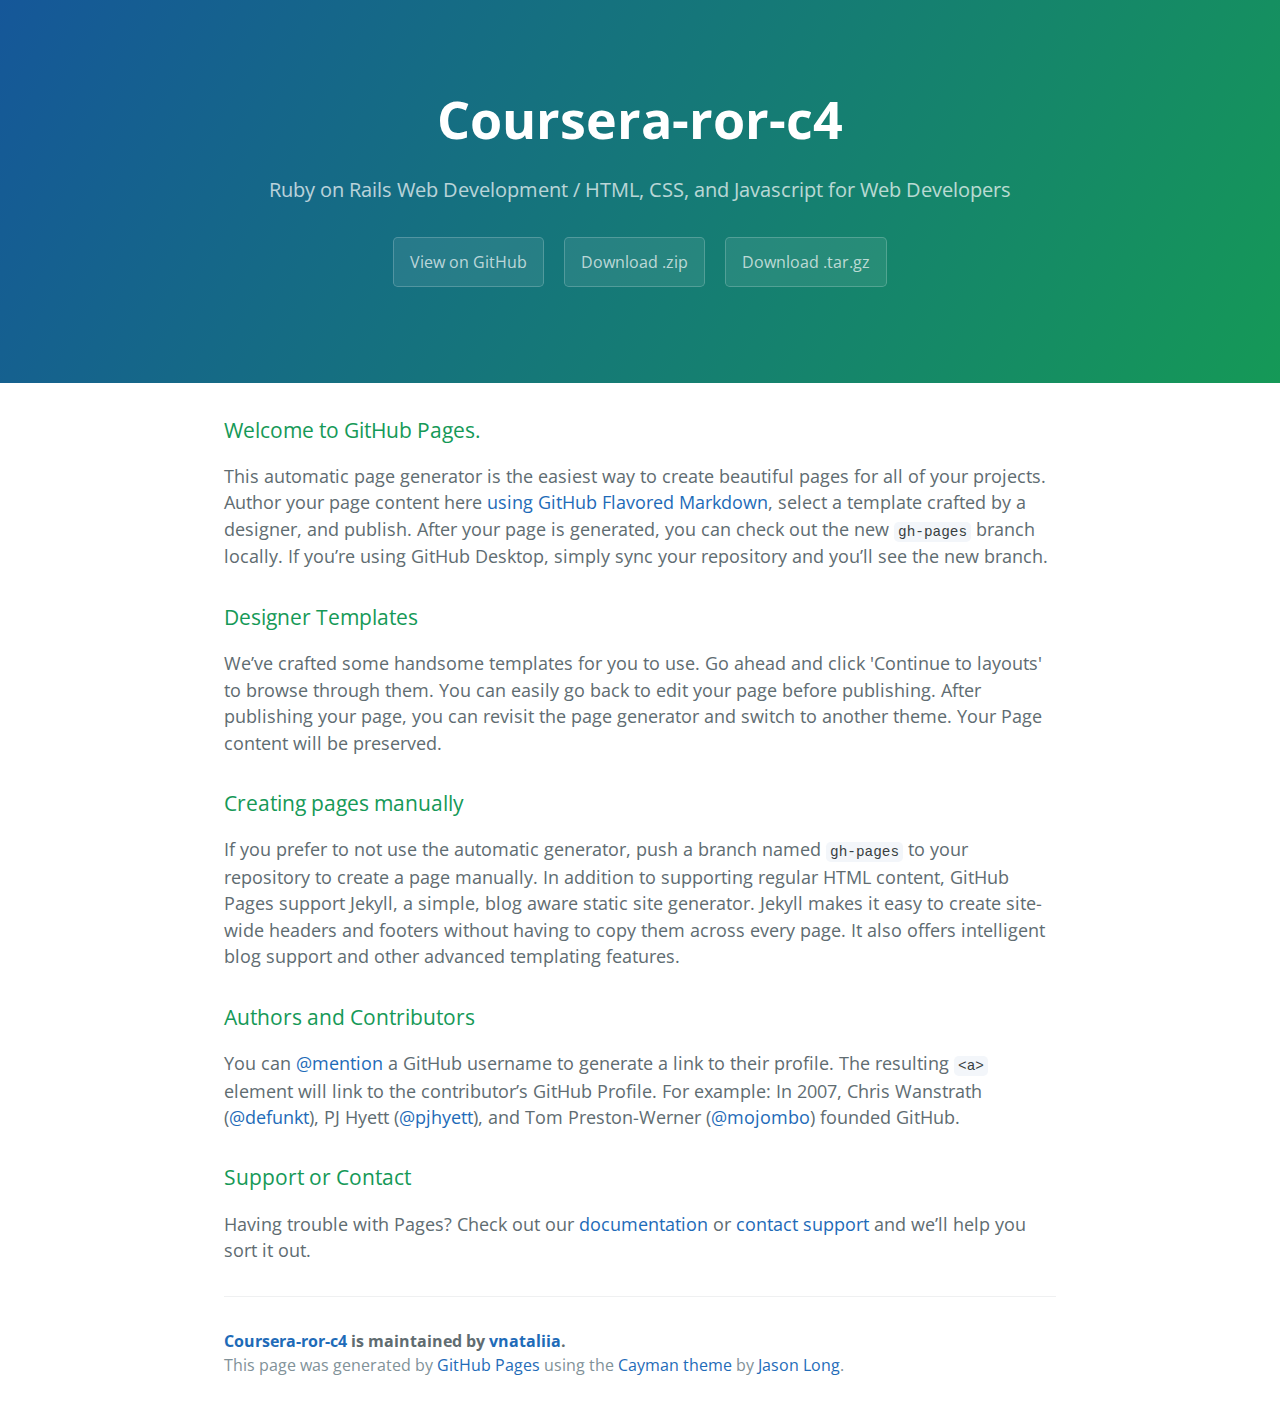
<file: index.html>
<!DOCTYPE html>
<html lang="en-us">
  <head>
    <meta charset="UTF-8">
    <title>Coursera-ror-c4 by vnataliia</title>
    <meta name="viewport" content="width=device-width, initial-scale=1">
    <link rel="stylesheet" type="text/css" href="stylesheets/normalize.css" media="screen">
    <link href='https://fonts.googleapis.com/css?family=Open+Sans:400,700' rel='stylesheet' type='text/css'>
    <link rel="stylesheet" type="text/css" href="stylesheets/stylesheet.css" media="screen">
    <link rel="stylesheet" type="text/css" href="stylesheets/github-light.css" media="screen">
  </head>
  <body>
    <section class="page-header">
      <h1 class="project-name">Coursera-ror-c4</h1>
      <h2 class="project-tagline">Ruby on Rails Web Development / HTML, CSS, and Javascript for Web Developers</h2>
      <a href="https://github.com/vnataliia/coursera-RoR-C4" class="btn">View on GitHub</a>
      <a href="https://github.com/vnataliia/coursera-RoR-C4/zipball/master" class="btn">Download .zip</a>
      <a href="https://github.com/vnataliia/coursera-RoR-C4/tarball/master" class="btn">Download .tar.gz</a>
    </section>

    <section class="main-content">
      <h3>
<a id="welcome-to-github-pages" class="anchor" href="#welcome-to-github-pages" aria-hidden="true"><span aria-hidden="true" class="octicon octicon-link"></span></a>Welcome to GitHub Pages.</h3>

<p>This automatic page generator is the easiest way to create beautiful pages for all of your projects. Author your page content here <a href="https://guides.github.com/features/mastering-markdown/">using GitHub Flavored Markdown</a>, select a template crafted by a designer, and publish. After your page is generated, you can check out the new <code>gh-pages</code> branch locally. If you’re using GitHub Desktop, simply sync your repository and you’ll see the new branch.</p>

<h3>
<a id="designer-templates" class="anchor" href="#designer-templates" aria-hidden="true"><span aria-hidden="true" class="octicon octicon-link"></span></a>Designer Templates</h3>

<p>We’ve crafted some handsome templates for you to use. Go ahead and click 'Continue to layouts' to browse through them. You can easily go back to edit your page before publishing. After publishing your page, you can revisit the page generator and switch to another theme. Your Page content will be preserved.</p>

<h3>
<a id="creating-pages-manually" class="anchor" href="#creating-pages-manually" aria-hidden="true"><span aria-hidden="true" class="octicon octicon-link"></span></a>Creating pages manually</h3>

<p>If you prefer to not use the automatic generator, push a branch named <code>gh-pages</code> to your repository to create a page manually. In addition to supporting regular HTML content, GitHub Pages support Jekyll, a simple, blog aware static site generator. Jekyll makes it easy to create site-wide headers and footers without having to copy them across every page. It also offers intelligent blog support and other advanced templating features.</p>

<h3>
<a id="authors-and-contributors" class="anchor" href="#authors-and-contributors" aria-hidden="true"><span aria-hidden="true" class="octicon octicon-link"></span></a>Authors and Contributors</h3>

<p>You can <a href="https://help.github.com/articles/basic-writing-and-formatting-syntax/#mentioning-users-and-teams" class="user-mention">@mention</a> a GitHub username to generate a link to their profile. The resulting <code>&lt;a&gt;</code> element will link to the contributor’s GitHub Profile. For example: In 2007, Chris Wanstrath (<a href="https://github.com/defunkt" class="user-mention">@defunkt</a>), PJ Hyett (<a href="https://github.com/pjhyett" class="user-mention">@pjhyett</a>), and Tom Preston-Werner (<a href="https://github.com/mojombo" class="user-mention">@mojombo</a>) founded GitHub.</p>

<h3>
<a id="support-or-contact" class="anchor" href="#support-or-contact" aria-hidden="true"><span aria-hidden="true" class="octicon octicon-link"></span></a>Support or Contact</h3>

<p>Having trouble with Pages? Check out our <a href="https://help.github.com/pages">documentation</a> or <a href="https://github.com/contact">contact support</a> and we’ll help you sort it out.</p>

      <footer class="site-footer">
        <span class="site-footer-owner"><a href="https://github.com/vnataliia/coursera-RoR-C4">Coursera-ror-c4</a> is maintained by <a href="https://github.com/vnataliia">vnataliia</a>.</span>

        <span class="site-footer-credits">This page was generated by <a href="https://pages.github.com">GitHub Pages</a> using the <a href="https://github.com/jasonlong/cayman-theme">Cayman theme</a> by <a href="https://twitter.com/jasonlong">Jason Long</a>.</span>
      </footer>

    </section>

  
  </body>
</html>
</file>
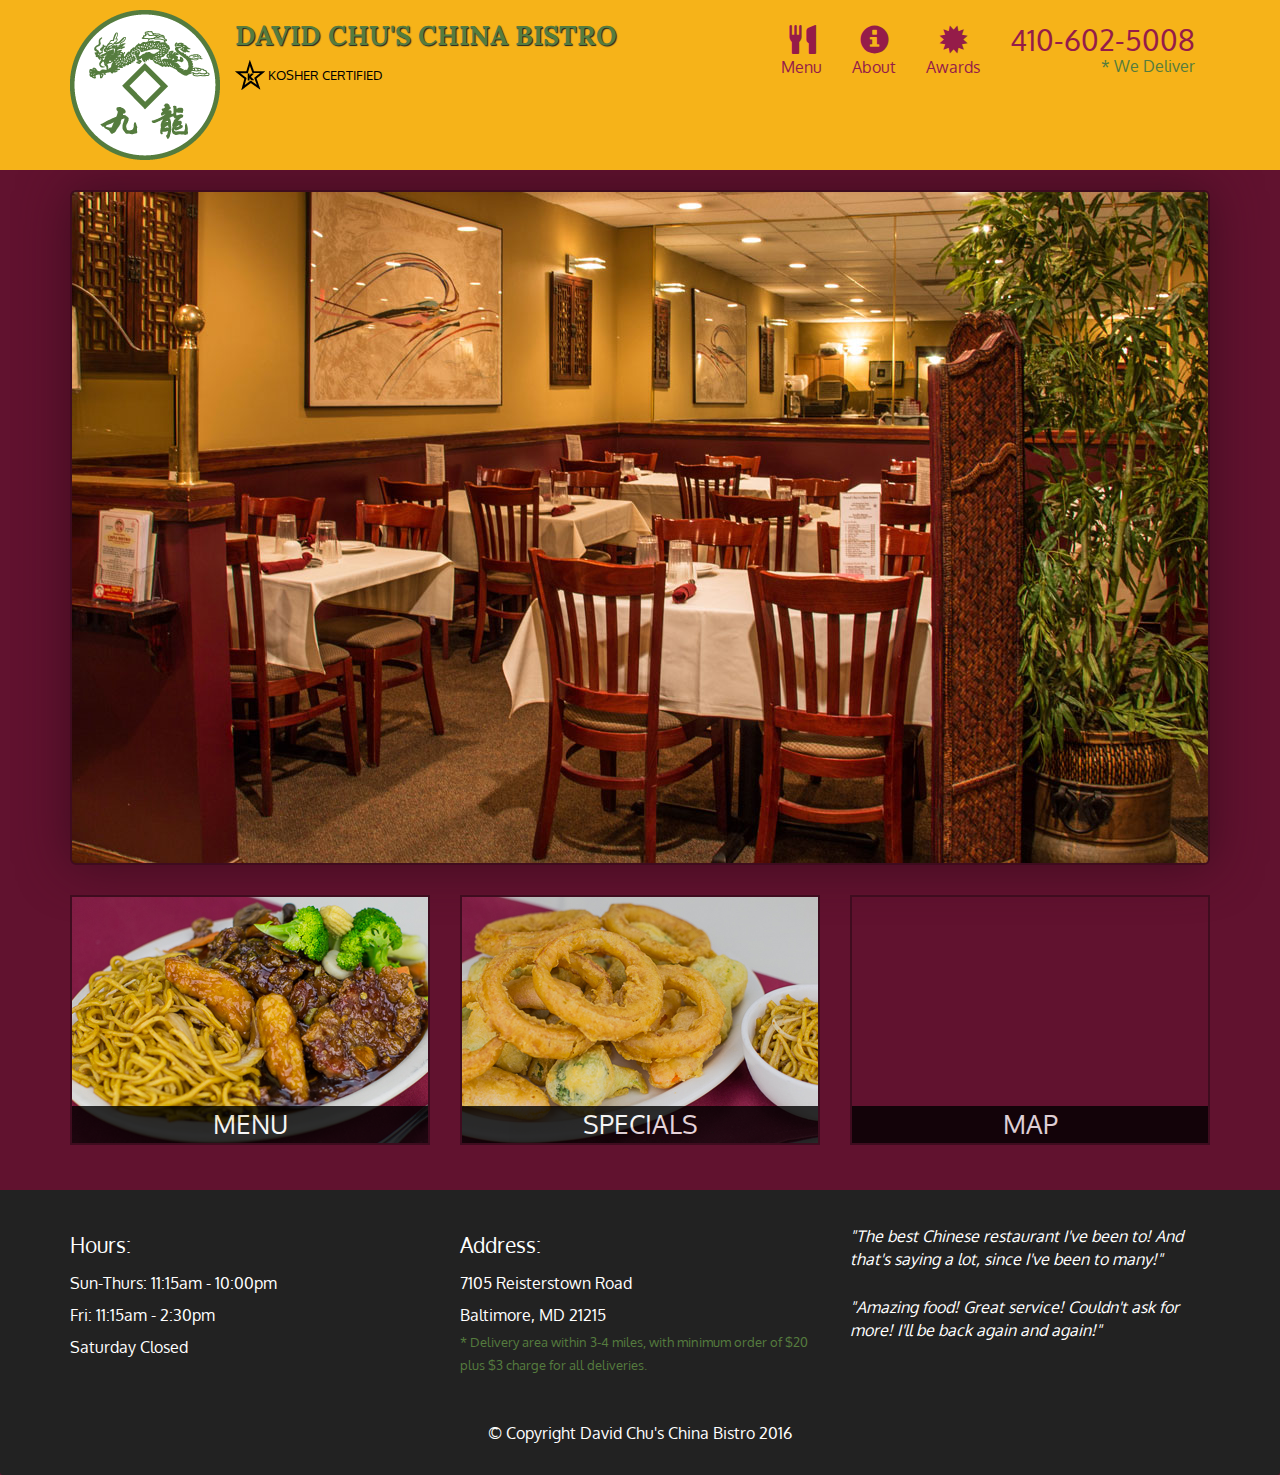
<file: after/index.html>
<!doctype html>
<html lang="en">
  <head>
    <meta charset="utf-8">
    <meta http-equiv="X-UA-Compatible" content="IE=edge">
    <meta name="viewport" content="width=device-width, initial-scale=1">
    <title>David Chu's China Bistro</title>
    <link rel="stylesheet" href="css/bootstrap.min.css">
    <link rel="stylesheet" href="css/styles.css">
    <link href='https://fonts.googleapis.com/css?family=Oxygen:400,300,700' rel='stylesheet' type='text/css'>
    <link href='https://fonts.googleapis.com/css?family=Lora' rel='stylesheet' type='text/css'>
  </head>
<body>
  <header>
    <nav id="header-nav" class="navbar navbar-default">
      <div class="container">
        <div class="navbar-header">
          <a href="index.html" class="pull-left visible-md visible-lg">
            <div id="logo-img"></div>
          </a>

          <div class="navbar-brand">
            <a href="index.html"><h1>David Chu's China Bistro</h1></a>
            <p>
              <img src="images/star-k-logo.png" alt="Kosher certification">
              <span>Kosher Certified</span>
            </p>
          </div>

          <button id="navbarToggle" type="button" class="navbar-toggle collapsed" data-toggle="collapse" data-target="#collapsable-nav" aria-expanded="false">
            <span class="sr-only">Toggle navigation</span>
            <span class="icon-bar"></span>
            <span class="icon-bar"></span>
            <span class="icon-bar"></span>
          </button>
        </div>
        
        <div id="collapsable-nav" class="collapse navbar-collapse">
           <ul id="nav-list" class="nav navbar-nav navbar-right">
            <li id="navHomeButton" class="visible-xs active">
              <a href="index.html">
                <span class="glyphicon glyphicon-home"></span> Home</a>
            </li>
            <li id="navMenuButton">
              <a href="#" onclick="$dc.loadMenuCategories();">
                <span class="glyphicon glyphicon-cutlery"></span><br class="hidden-xs"> Menu</a>
            </li>
            <li>
              <a href="#">
                <span class="glyphicon glyphicon-info-sign"></span><br class="hidden-xs"> About</a>
            </li>
            <li>
              <a href="#">
                <span class="glyphicon glyphicon-certificate"></span><br class="hidden-xs"> Awards</a>
            </li>
            <li id="phone" class="hidden-xs">
              <a href="tel:410-602-5008">
                <span>410-602-5008</span></a><div>* We Deliver</div>
            </li>
          </ul><!-- #nav-list -->
        </div><!-- .collapse .navbar-collapse -->
      </div><!-- .container -->
    </nav><!-- #header-nav -->
  </header>

  <div id="call-btn" class="visible-xs">
    <a class="btn" href="tel:410-602-5008">
    <span class="glyphicon glyphicon-earphone"></span>
    410-602-5008
    </a>
  </div>
  <div id="xs-deliver" class="text-center visible-xs">* We Deliver</div>

  <div id="main-content" class="container"></div>

  <footer class="panel-footer">
    <div class="container">
      <div class="row">
        <section id="hours" class="col-sm-4">
          <span>Hours:</span><br>
          Sun-Thurs: 11:15am - 10:00pm<br>
          Fri: 11:15am - 2:30pm<br>
          Saturday Closed
          <hr class="visible-xs">
        </section>
        <section id="address" class="col-sm-4">
          <span>Address:</span><br>
          7105 Reisterstown Road<br>
          Baltimore, MD 21215
          <p>* Delivery area within 3-4 miles, with minimum order of $20 plus $3 charge for all deliveries.</p>
          <hr class="visible-xs">
        </section>
        <section id="testimonials" class="col-sm-4">
          <p>"The best Chinese restaurant I've been to! And that's saying a lot, since I've been to many!"</p>
          <p>"Amazing food! Great service! Couldn't ask for more! I'll be back again and again!"</p>
        </section>
      </div>
      <div class="text-center">&copy; Copyright David Chu's China Bistro 2016</div>
    </div>
  </footer>

  <!-- jQuery (Bootstrap JS plugins depend on it) -->
  <script src="js/jquery-2.1.4.min.js"></script>
  <script src="js/bootstrap.min.js"></script>
  <script src="js/ajax-utils.js"></script>
  <script src="js/script.js"></script>
</body>
</html>
</file>
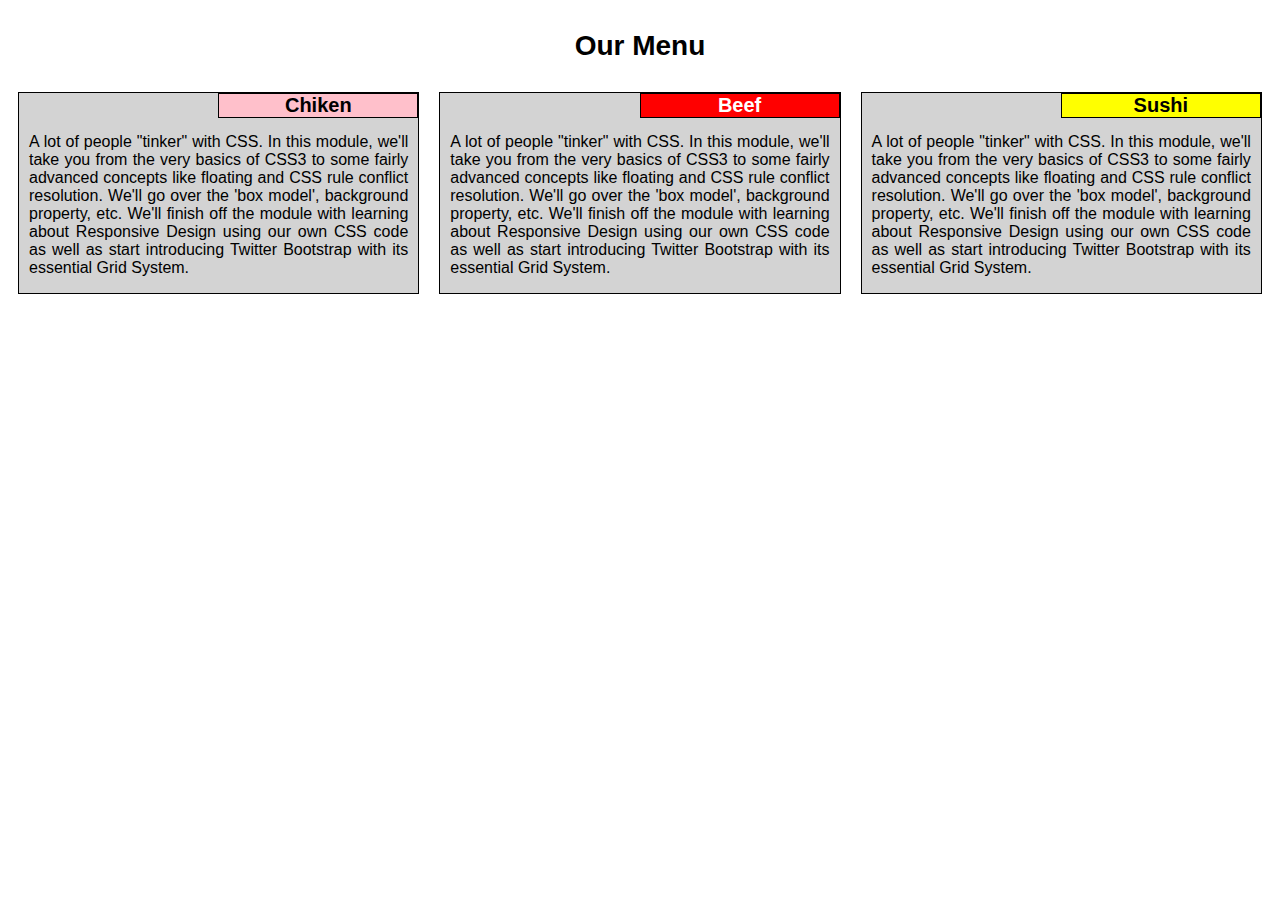
<file: module2-solution/index.html>
<!DOCTUPE html>
<html>
<head>
	<meta charset="utf-8">
	<meta name="viewport" content="width=device-width, initial-scale=1">
	<link rel="stylesheet" type="text/css" href="css/style.css">
	<title>My solution for module2</title>
</head>
<body>
	<h1>Our Menu</h1>
	<div class="row">
		<div class="col-md-4 col-sm-6 col-xs-12">
			<div class="my-section">
				<div class="title-section">
					<div class="title-chiken">Chiken</div>
				</div>
				<p>A lot of people "tinker" with CSS. In this module, we'll take you from the very basics of CSS3 to some fairly advanced concepts like floating and CSS rule conflict resolution. We'll go over the 'box model', background property, etc. We'll finish off the module with learning about Responsive Design using our own CSS code as well as start introducing Twitter Bootstrap with its essential Grid System.</p>
			</div>
		</div>
		<div class="col-md-4 col-sm-6 col-xs-12">
			<div class="my-section">
				<div class="title-section">
					<div class="title-beef">Beef</div>
				</div>
				<p>A lot of people "tinker" with CSS. In this module, we'll take you from the very basics of CSS3 to some fairly advanced concepts like floating and CSS rule conflict resolution. We'll go over the 'box model', background property, etc. We'll finish off the module with learning about Responsive Design using our own CSS code as well as start introducing Twitter Bootstrap with its essential Grid System.</p>
			</div>
		</div>
		<div class="col-md-4 col-sm-12 col-xs-12">
			<div class="my-section">
				<div class="title-section">
					<div class="title-sushi">Sushi</div>
				</div>
				<p>A lot of people "tinker" with CSS. In this module, we'll take you from the very basics of CSS3 to some fairly advanced concepts like floating and CSS rule conflict resolution. We'll go over the 'box model', background property, etc. We'll finish off the module with learning about Responsive Design using our own CSS code as well as start introducing Twitter Bootstrap with its essential Grid System.</p>
			</div>
		</div>
	</div>
</body>
</html>
</file>
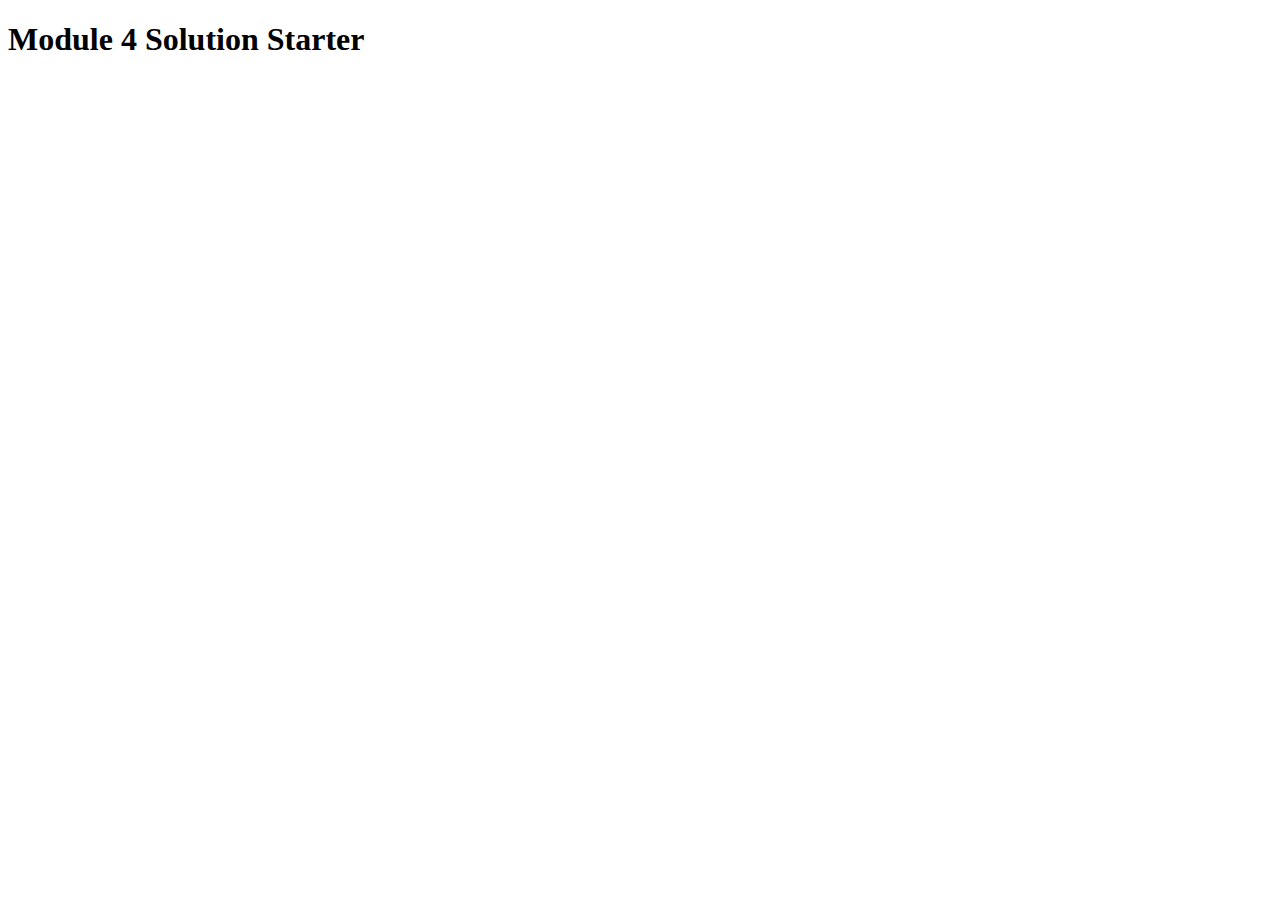
<file: module4-solution/index.html>
<!DOCTYPE html>
<html>
<head>
  <meta charset="utf-8">
  <title>Module 4 Solution Starter</title>
  <script>
    var names = []; // DO NOT REMOVE
  </script>
  <script src="SpeakHello.js"></script>
  <script src="SpeakGoodBye.js"></script>
  <script src="script.js"></script>
</head>
<body>
  <h1>Module 4 Solution Starter</h1>
</body>
</html>
</file>
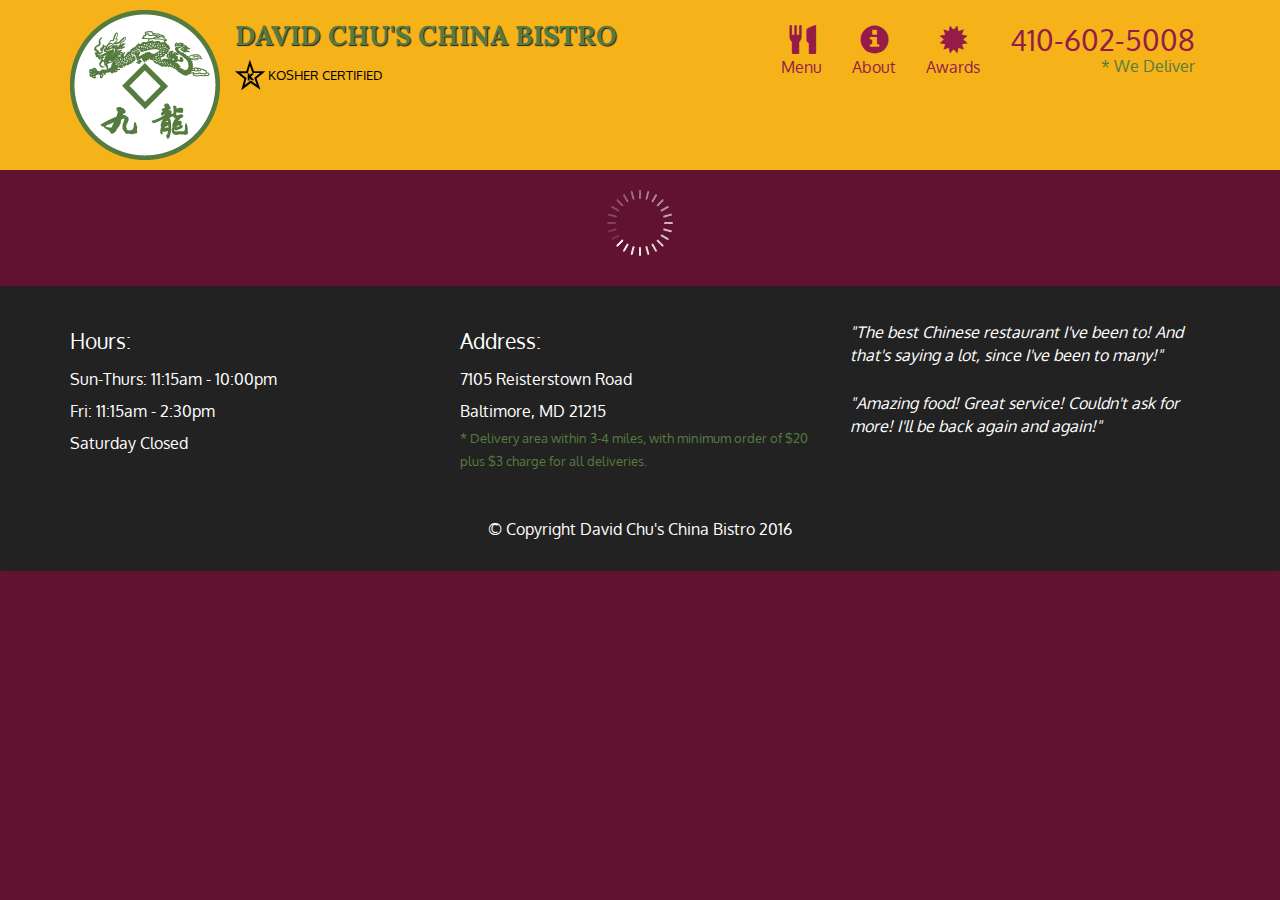
<file: module5-solution/index.html>
<!doctype html>
<html lang="en">
  <head>
    <meta charset="utf-8">
    <meta http-equiv="X-UA-Compatible" content="IE=edge">
    <meta name="viewport" content="width=device-width, initial-scale=1">
    <title>David Chu's China Bistro</title>
    <link rel="stylesheet" href="css/bootstrap.min.css">
    <link rel="stylesheet" href="css/styles.css">
    <link href='https://fonts.googleapis.com/css?family=Oxygen:400,300,700' rel='stylesheet' type='text/css'>
    <link href='https://fonts.googleapis.com/css?family=Lora' rel='stylesheet' type='text/css'>
  </head>
<body>
  <header>
    <nav id="header-nav" class="navbar navbar-default">
      <div class="container">
        <div class="navbar-header">
          <a href="index.html" class="pull-left visible-md visible-lg">
            <div id="logo-img" alt="Logo image"></div>
          </a>

          <div class="navbar-brand">
            <a href="index.html"><h1>David Chu's China Bistro</h1></a>
            <p>
              <img src="images/star-k-logo.png" alt="Kosher certification">
              <span>Kosher Certified</span>
            </p>
          </div>

          <button id="navbarToggle" type="button" class="navbar-toggle collapsed" data-toggle="collapse" data-target="#collapsable-nav" aria-expanded="false">
            <span class="sr-only">Toggle navigation</span>
            <span class="icon-bar"></span>
            <span class="icon-bar"></span>
            <span class="icon-bar"></span>
          </button>
        </div>
        
        <div id="collapsable-nav" class="collapse navbar-collapse">
           <ul id="nav-list" class="nav navbar-nav navbar-right">
            <li id="navHomeButton" class="visible-xs active">
              <a href="index.html">
                <span class="glyphicon glyphicon-home"></span> Home</a>
            </li>
            <li id="navMenuButton">
              <a href="#" onclick="$dc.loadMenuCategories();">
                <span class="glyphicon glyphicon-cutlery"></span><br class="hidden-xs"> Menu</a>
            </li>
            <li>
              <a href="#">
                <span class="glyphicon glyphicon-info-sign"></span><br class="hidden-xs"> About</a>
            </li>
            <li>
              <a href="#">
                <span class="glyphicon glyphicon-certificate"></span><br class="hidden-xs"> Awards</a>
            </li>
            <li id="phone" class="hidden-xs">
              <a href="tel:410-602-5008">
                <span>410-602-5008</span></a><div>* We Deliver</div>
            </li>
          </ul><!-- #nav-list -->
        </div><!-- .collapse .navbar-collapse -->
      </div><!-- .container -->
    </nav><!-- #header-nav -->
  </header>

  <div id="call-btn" class="visible-xs">
    <a class="btn" href="tel:410-602-5008">
    <span class="glyphicon glyphicon-earphone"></span>
    410-602-5008
    </a>
  </div>
  <div id="xs-deliver" class="text-center visible-xs">* We Deliver</div>

  <div id="main-content" class="container"></div>

  <footer class="panel-footer">
    <div class="container">
      <div class="row">
        <section id="hours" class="col-sm-4">
          <span>Hours:</span><br>
          Sun-Thurs: 11:15am - 10:00pm<br>
          Fri: 11:15am - 2:30pm<br>
          Saturday Closed
          <hr class="visible-xs">
        </section>
        <section id="address" class="col-sm-4">
          <span>Address:</span><br>
          7105 Reisterstown Road<br>
          Baltimore, MD 21215
          <p>* Delivery area within 3-4 miles, with minimum order of $20 plus $3 charge for all deliveries.</p>
          <hr class="visible-xs">
        </section>
        <section id="testimonials" class="col-sm-4">
          <p>"The best Chinese restaurant I've been to! And that's saying a lot, since I've been to many!"</p>
          <p>"Amazing food! Great service! Couldn't ask for more! I'll be back again and again!"</p>
        </section>
      </div>
      <div class="text-center">&copy; Copyright David Chu's China Bistro 2016</div>
    </div>
  </footer>

  <!-- jQuery (Bootstrap JS plugins depend on it) -->
  <script src="js/jquery-2.1.4.min.js"></script>
  <script src="js/bootstrap.min.js"></script>
  <script src="js/ajax-utils.js"></script>
  <script src="js/script.js"></script>
</body>
</html>
</file>
<file: stylesheets/stylesheet.css>
* {
  box-sizing: border-box; }

body {
  padding: 0;
  margin: 0;
  font-family: "Open Sans", "Helvetica Neue", Helvetica, Arial, sans-serif;
  font-size: 16px;
  line-height: 1.5;
  color: #606c71; }

a {
  color: #1e6bb8;
  text-decoration: none; }
  a:hover {
    text-decoration: underline; }

.btn {
  display: inline-block;
  margin-bottom: 1rem;
  color: rgba(255, 255, 255, 0.7);
  background-color: rgba(255, 255, 255, 0.08);
  border-color: rgba(255, 255, 255, 0.2);
  border-style: solid;
  border-width: 1px;
  border-radius: 0.3rem;
  transition: color 0.2s, background-color 0.2s, border-color 0.2s; }
  .btn + .btn {
    margin-left: 1rem; }

.btn:hover {
  color: rgba(255, 255, 255, 0.8);
  text-decoration: none;
  background-color: rgba(255, 255, 255, 0.2);
  border-color: rgba(255, 255, 255, 0.3); }

@media screen and (min-width: 64em) {
  .btn {
    padding: 0.75rem 1rem; } }

@media screen and (min-width: 42em) and (max-width: 64em) {
  .btn {
    padding: 0.6rem 0.9rem;
    font-size: 0.9rem; } }

@media screen and (max-width: 42em) {
  .btn {
    display: block;
    width: 100%;
    padding: 0.75rem;
    font-size: 0.9rem; }
    .btn + .btn {
      margin-top: 1rem;
      margin-left: 0; } }

.page-header {
  color: #fff;
  text-align: center;
  background-color: #159957;
  background-image: linear-gradient(120deg, #155799, #159957); }

@media screen and (min-width: 64em) {
  .page-header {
    padding: 5rem 6rem; } }

@media screen and (min-width: 42em) and (max-width: 64em) {
  .page-header {
    padding: 3rem 4rem; } }

@media screen and (max-width: 42em) {
  .page-header {
    padding: 2rem 1rem; } }

.project-name {
  margin-top: 0;
  margin-bottom: 0.1rem; }

@media screen and (min-width: 64em) {
  .project-name {
    font-size: 3.25rem; } }

@media screen and (min-width: 42em) and (max-width: 64em) {
  .project-name {
    font-size: 2.25rem; } }

@media screen and (max-width: 42em) {
  .project-name {
    font-size: 1.75rem; } }

.project-tagline {
  margin-bottom: 2rem;
  font-weight: normal;
  opacity: 0.7; }

@media screen and (min-width: 64em) {
  .project-tagline {
    font-size: 1.25rem; } }

@media screen and (min-width: 42em) and (max-width: 64em) {
  .project-tagline {
    font-size: 1.15rem; } }

@media screen and (max-width: 42em) {
  .project-tagline {
    font-size: 1rem; } }

.main-content :first-child {
  margin-top: 0; }
.main-content img {
  max-width: 100%; }
.main-content h1, .main-content h2, .main-content h3, .main-content h4, .main-content h5, .main-content h6 {
  margin-top: 2rem;
  margin-bottom: 1rem;
  font-weight: normal;
  color: #159957; }
.main-content p {
  margin-bottom: 1em; }
.main-content code {
  padding: 2px 4px;
  font-family: Consolas, "Liberation Mono", Menlo, Courier, monospace;
  font-size: 0.9rem;
  color: #383e41;
  background-color: #f3f6fa;
  border-radius: 0.3rem; }
.main-content pre {
  padding: 0.8rem;
  margin-top: 0;
  margin-bottom: 1rem;
  font: 1rem Consolas, "Liberation Mono", Menlo, Courier, monospace;
  color: #567482;
  word-wrap: normal;
  background-color: #f3f6fa;
  border: solid 1px #dce6f0;
  border-radius: 0.3rem; }
  .main-content pre > code {
    padding: 0;
    margin: 0;
    font-size: 0.9rem;
    color: #567482;
    word-break: normal;
    white-space: pre;
    background: transparent;
    border: 0; }
.main-content .highlight {
  margin-bottom: 1rem; }
  .main-content .highlight pre {
    margin-bottom: 0;
    word-break: normal; }
.main-content .highlight pre, .main-content pre {
  padding: 0.8rem;
  overflow: auto;
  font-size: 0.9rem;
  line-height: 1.45;
  border-radius: 0.3rem; }
.main-content pre code, .main-content pre tt {
  display: inline;
  max-width: initial;
  padding: 0;
  margin: 0;
  overflow: initial;
  line-height: inherit;
  word-wrap: normal;
  background-color: transparent;
  border: 0; }
  .main-content pre code:before, .main-content pre code:after, .main-content pre tt:before, .main-content pre tt:after {
    content: normal; }
.main-content ul, .main-content ol {
  margin-top: 0; }
.main-content blockquote {
  padding: 0 1rem;
  margin-left: 0;
  color: #819198;
  border-left: 0.3rem solid #dce6f0; }
  .main-content blockquote > :first-child {
    margin-top: 0; }
  .main-content blockquote > :last-child {
    margin-bottom: 0; }
.main-content table {
  display: block;
  width: 100%;
  overflow: auto;
  word-break: normal;
  word-break: keep-all; }
  .main-content table th {
    font-weight: bold; }
  .main-content table th, .main-content table td {
    padding: 0.5rem 1rem;
    border: 1px solid #e9ebec; }
.main-content dl {
  padding: 0; }
  .main-content dl dt {
    padding: 0;
    margin-top: 1rem;
    font-size: 1rem;
    font-weight: bold; }
  .main-content dl dd {
    padding: 0;
    margin-bottom: 1rem; }
.main-content hr {
  height: 2px;
  padding: 0;
  margin: 1rem 0;
  background-color: #eff0f1;
  border: 0; }

@media screen and (min-width: 64em) {
  .main-content {
    max-width: 64rem;
    padding: 2rem 6rem;
    margin: 0 auto;
    font-size: 1.1rem; } }

@media screen and (min-width: 42em) and (max-width: 64em) {
  .main-content {
    padding: 2rem 4rem;
    font-size: 1.1rem; } }

@media screen and (max-width: 42em) {
  .main-content {
    padding: 2rem 1rem;
    font-size: 1rem; } }

.site-footer {
  padding-top: 2rem;
  margin-top: 2rem;
  border-top: solid 1px #eff0f1; }

.site-footer-owner {
  display: block;
  font-weight: bold; }

.site-footer-credits {
  color: #819198; }

@media screen and (min-width: 64em) {
  .site-footer {
    font-size: 1rem; } }

@media screen and (min-width: 42em) and (max-width: 64em) {
  .site-footer {
    font-size: 1rem; } }

@media screen and (max-width: 42em) {
  .site-footer {
    font-size: 0.9rem; } }
</file>
<file: stylesheets/github-light.css>
/*
The MIT License (MIT)

Copyright (c) 2016 GitHub, Inc.

Permission is hereby granted, free of charge, to any person obtaining a copy
of this software and associated documentation files (the "Software"), to deal
in the Software without restriction, including without limitation the rights
to use, copy, modify, merge, publish, distribute, sublicense, and/or sell
copies of the Software, and to permit persons to whom the Software is
furnished to do so, subject to the following conditions:

The above copyright notice and this permission notice shall be included in all
copies or substantial portions of the Software.

THE SOFTWARE IS PROVIDED "AS IS", WITHOUT WARRANTY OF ANY KIND, EXPRESS OR
IMPLIED, INCLUDING BUT NOT LIMITED TO THE WARRANTIES OF MERCHANTABILITY,
FITNESS FOR A PARTICULAR PURPOSE AND NONINFRINGEMENT. IN NO EVENT SHALL THE
AUTHORS OR COPYRIGHT HOLDERS BE LIABLE FOR ANY CLAIM, DAMAGES OR OTHER
LIABILITY, WHETHER IN AN ACTION OF CONTRACT, TORT OR OTHERWISE, ARISING FROM,
OUT OF OR IN CONNECTION WITH THE SOFTWARE OR THE USE OR OTHER DEALINGS IN THE
SOFTWARE.

*/

.pl-c /* comment */ {
  color: #969896;
}

.pl-c1 /* constant, variable.other.constant, support, meta.property-name, support.constant, support.variable, meta.module-reference, markup.raw, meta.diff.header */,
.pl-s .pl-v /* string variable */ {
  color: #0086b3;
}

.pl-e /* entity */,
.pl-en /* entity.name */ {
  color: #795da3;
}

.pl-smi /* variable.parameter.function, storage.modifier.package, storage.modifier.import, storage.type.java, variable.other */,
.pl-s .pl-s1 /* string source */ {
  color: #333;
}

.pl-ent /* entity.name.tag */ {
  color: #63a35c;
}

.pl-k /* keyword, storage, storage.type */ {
  color: #a71d5d;
}

.pl-s /* string */,
.pl-pds /* punctuation.definition.string, string.regexp.character-class */,
.pl-s .pl-pse .pl-s1 /* string punctuation.section.embedded source */,
.pl-sr /* string.regexp */,
.pl-sr .pl-cce /* string.regexp constant.character.escape */,
.pl-sr .pl-sre /* string.regexp source.ruby.embedded */,
.pl-sr .pl-sra /* string.regexp string.regexp.arbitrary-repitition */ {
  color: #183691;
}

.pl-v /* variable */ {
  color: #ed6a43;
}

.pl-id /* invalid.deprecated */ {
  color: #b52a1d;
}

.pl-ii /* invalid.illegal */ {
  color: #f8f8f8;
  background-color: #b52a1d;
}

.pl-sr .pl-cce /* string.regexp constant.character.escape */ {
  font-weight: bold;
  color: #63a35c;
}

.pl-ml /* markup.list */ {
  color: #693a17;
}

.pl-mh /* markup.heading */,
.pl-mh .pl-en /* markup.heading entity.name */,
.pl-ms /* meta.separator */ {
  font-weight: bold;
  color: #1d3e81;
}

.pl-mq /* markup.quote */ {
  color: #008080;
}

.pl-mi /* markup.italic */ {
  font-style: italic;
  color: #333;
}

.pl-mb /* markup.bold */ {
  font-weight: bold;
  color: #333;
}

.pl-md /* markup.deleted, meta.diff.header.from-file */ {
  color: #bd2c00;
  background-color: #ffecec;
}

.pl-mi1 /* markup.inserted, meta.diff.header.to-file */ {
  color: #55a532;
  background-color: #eaffea;
}

.pl-mdr /* meta.diff.range */ {
  font-weight: bold;
  color: #795da3;
}

.pl-mo /* meta.output */ {
  color: #1d3e81;
}
</file>
<file: after/css/styles.css>
body {
  font-size: 16px;
  color: #fff;
  background-color: #61122f;
  font-family: 'Oxygen', sans-serif;
}

/** HEADER **/
#header-nav {
  background-color: #f6b319;
  border-radius: 0;
  border: 0;
}

#logo-img {
  background: url('../images/restaurant-logo_large.png') no-repeat;
  width: 150px;
  height: 150px;
  margin: 10px 15px 10px 0;
}

.navbar-brand {
  padding-top: 25px;
}
.navbar-brand h1 { /* Restaurant name */
  font-family: 'Lora', serif;
  color: #557c3e;
  font-size: 1.5em;
  text-transform: uppercase;
  font-weight: bold;
  text-shadow: 1px 1px 1px #222;
  margin-top: 0;
  margin-bottom: 0;
  line-height: .75;
}
.navbar-brand a:hover, .navbar-brand a:focus {
  text-decoration: none;
}
.navbar-brand p { /* Kosher cert */
  color: #000;
  text-transform: uppercase;
  font-size: .7em;
  margin-top: 15px;
}
.navbar-brand p span { /* Star-K */
  vertical-align: middle;
}

#nav-list {
  margin-top: 10px;
}
#nav-list a {
  color: #951C49;
  text-align: center;
}
#nav-list a:hover {
  background: #E7E7E7;
}
#nav-list a span {
  font-size: 1.8em;
}

#phone {
  margin-top: 5px;
}
#phone a { /* Phone number */
  text-align: right;
  padding-bottom: 0;
}
#phone div { /* We Deliver */
  color: #557c3e;
  text-align: right;
  padding-right: 15px;
}

.navbar-header button.navbar-toggle, .navbar-header .icon-bar {
  border: 1px solid #61122f;
}
.navbar-header button.navbar-toggle {
  clear: both;
  margin-top: -30px;
}
/* END HEADER */

/* FOOTER */
.panel-footer {
  margin-top: 30px;
  padding-top: 35px;
  padding-bottom: 30px;
  background-color: #222;
  border-top: 0;
}
.panel-footer div.row {
  margin-bottom: 35px;
}
#hours, #address {
  line-height: 2;
}
#hours > span, #address > span {
  font-size: 1.3em;
}
#address p {
  color: #557c3e;
  font-size: .8em;
  line-height: 1.8;
}
#testimonials {
  font-style: italic;
}
#testimonials p:nth-child(2) {
  margin-top: 25px;
}
/* END FOOTER */



/* HOME PAGE */
.container .jumbotron {
  box-shadow: 0 0 50px #3F0C1F;
  border: 2px solid #3F0C1F;
}

#menu-tile, #specials-tile, #map-tile {
  height: 250px;
  width: 100%;
  margin-bottom: 15px;
  position: relative;
  border: 2px solid #3F0C1F;
  overflow: hidden;
}
#menu-tile:hover, #specials-tile:hover, #map-tile:hover {
  box-shadow: 0 1px 5px 1px #cccccc;
}
#menu-tile {
  background: url('../images/menu-tile.jpg') no-repeat;
  background-position: center;
}
#specials-tile {
  background: url('../images/specials-tile.jpg') no-repeat;
  background-position: center;
}
#menu-tile span, #specials-tile span, #map-tile span {
  position: absolute;
  bottom: 0;
  right: 0;
  width: 100%;
  text-align: center;
  font-size: 1.6em;
  text-transform: uppercase;
  background-color: #000;
  color: #fff;
  opacity: .8;
}
/* END HOME PAGE */

/* MENU CATEGORIES PAGE */
.category-tile { 
  position: relative;
  border: 2px solid #3F0C1F;
  overflow: hidden;
  width: 200px;
  height: 200px;
  margin: 0 auto 15px;
}
.category-tile span {
  position: absolute;
  bottom: 0;
  right: 0;
  width: 100%;
  text-align: center;
  font-size: 1.2em;
  text-transform: uppercase;
  background-color: #000;
  color: #fff;
  opacity: .8;
}
.category-tile:hover {
  box-shadow: 0 1px 5px 1px #cccccc;
}

#menu-categories-title + div {
  margin-bottom: 50px;
}
/* END MENU CATEGORIES PAGE */

/* SINGLE CATEGORY PAGE */
.menu-item-tile {
  margin-bottom: 25px;
}
.menu-item-tile hr {
  width: 80%;
}
.menu-item-tile .menu-item-price {
  font-size: 1.1em;
  text-align: right;
  margin-top: -15px;
  margin-right: -15px;
}
.menu-item-tile .menu-item-price span {
  font-size: .6em;
}
.menu-item-photo {
  position: relative;
  border: 2px solid #3F0C1F; 
  overflow: hidden;
  padding: 0;
  margin-right: -15px;
  margin-left: auto;
  margin-bottom: 20px;
  max-width: 250px;
}
.menu-item-photo div {
  position: absolute;
  bottom: 0;
  right: 0;
  width: 80px;
  background-color: #557c3e;
  text-align: center;
}
.menu-item-description {
  padding-right: 30px;
}
h3.menu-item-title {
  margin: 0 0 10px;
}
.menu-item-details {
  font-size: .9em;
  font-style: italic;
}
/* END SINGLE CATEGORY PAGE */


/********** Large devices only **********/
@media (min-width: 1200px) {
  .container .jumbotron {
    background: url('../images/jumbotron_1200.jpg') no-repeat;
    height: 675px;
  }
}

/********** Medium devices only **********/
@media (min-width: 992px) and (max-width: 1199px) {
  /* Header */
  #logo-img {
    background: url('../images/restaurant-logo_medium.png') no-repeat;
    width: 100px;
    height: 100px;
    margin: 5px 5px 5px 0;
  }
  /* End Header */

  /* Home Page */
  .container .jumbotron {
    background: url('../images/jumbotron_992.jpg') no-repeat;
    height: 558px;
  }
  /* End Home Page */
}

/********** Small devices only **********/
@media (min-width: 768px) and (max-width: 991px) {
  /* Home Page */
  .container .jumbotron {
    background: url('../images/jumbotron_768.jpg') no-repeat;
    height: 432px;
  }
  /* End Home Page */
}

/********** Extra small devices only **********/
@media (max-width: 767px) {
  /* Header */
  .navbar-brand {
    padding-top: 10px;
    height: 80px;
  }
  .navbar-brand h1 { /* Restaurant name */
    padding-top: 10px;
    font-size: 5vw; /* 1vw = 1% of viewport width */
  }
  .navbar-brand p { /* Kosher cert */
    font-size: .6em;
    margin-top: 12px;
  }
  .navbar-brand p img { /* Star-K */
    height: 20px;
  }

  #collapsable-nav a { /* Collapsed nav menu text */
    font-size: 1.2em;
  }
  #collapsable-nav a span { /* Collapsed nav menu glyph */
    font-size: 1em;
    margin-right: 5px;
  }

  #call-btn > a {
    font-size: 1.5em;
    display: block;
    margin: 0 20px;
    padding: 10px;
    border: 2px solid #fff;
    background-color: #f6b319;
    color: #951c49;
  }
  #xs-deliver {
    margin-top: 5px;
    font-size: .7em;
    letter-spacing: .1em;
    text-transform: uppercase;
  }
  /* End Header */

  /* Footer */
  .panel-footer section {
    margin-bottom: 30px;
    text-align: center;
  }
  .panel-footer section:nth-child(3) {
    margin-bottom: 0; /* margin already exists on the whole row */
  }
  .panel-footer section hr {
    width: 50%;
  }
  /* End Footer */

  /* Home Page */
  .container .jumbotron {
    margin-top: 30px;
    padding: 0;
  }
  #menu-tile, #specials-tile {
    width: 360px;
    margin: 0 auto 15px;
  }

  .menu-item-photo {
    margin-right: auto;
  }
  .menu-item-tile .menu-item-price {
    text-align: center;
  }
  .menu-item-description {
    text-align: center;;
  }
}


/********** Super extra small devices Only :-) (e.g., iPhone 4) **********/
@media (max-width: 479px) {
  /* Header */
  .navbar-brand h1 { /* Restaurant name */
    padding-top: 5px;
    font-size: 6vw;
  }
  /* End Header */
  
  /* Home page */
  #menu-tile, #specials-tile {
    width: 280px;
    margin: 0 auto 15px;
  }

  .col-xxs-12 {
    position: relative;
    min-height: 1px;
    padding-right: 15px;
    padding-left: 15px;
    float: left;
    width: 100%;
  }
}
</file>
<file: module2-solution/css/style.css>
* {
  font-family: Helvetica;
  box-sizing: border-box;
}

h1 {
  margin: 30px;
  font-size: 1.75em;
  text-align: center;
}

p {
  margin-right: 10px;
  margin-left: 10px;
  margin-top: 40px;
  color: black;
  clear: right;
  text-align: justify;
}

.my-section {
    border: 1px solid black;
    background-color: lightgrey;
}

.title-section {
	float: right;
	width: 200px;
	border: 1px solid black;
	font-size: 1.25em;
	text-align: center;
	font-weight: bold;
}

.title-chiken {
	background-color: pink;
}

.title-beef {
	color: white;
	background-color: red;
}

.title-sushi {
	background-color: yellow;
}

/* Simple Responsive Framework. */
.row {
	width: 100%;
	margin-left: 10px;
}

/********** Medium devices only **********/
@media (min-width: 992px) {
  .col-md-1, .col-md-2, .col-md-3, .col-md-4 {
  	float: left;
  	padding-right: 20px;
  }
  .col-md-1 {
    width: 8.33%;
  }
  .col-md-2 {
    width: 16.66%;
  }
  .col-md-3 {
    width: 25%;
  }
  .col-md-4 {
    width: 33.33%;
  }
}

/********** Small devices only **********/
@media (min-width: 768px) and (max-width: 991px) {
  .col-sm-1, .col-sm-2, .col-sm-3, .col-sm-4, .col-sm-6, .col-sm-12 {
    float: left;
    padding-right: 20px;
    padding-bottom: 20px;
  }
  .col-sm-1 {
    width: 8.33%;
  }
  .col-sm-2 {
    width: 16.66%;
  }
  .col-sm-3 {
    width: 25%;
  }
  .col-sm-4 {
    width: 33.33%;
  }
  .col-sm-6 {
    width: 50%;
  }
  .col-sm-12 {
    width: 100%;
  }
}

/********** XS devices only **********/
@media (max-width: 767px) {
  .col-xs-1, .col-xs-2, .col-xs-3, .col-xs-12 {
    float: left;
    padding-right: 20px;
    padding-bottom: 20px;
  }
  .col-xs-1 {
    width: 8.33%;
  }
  .col-xs-2 {
    width: 16.66%;
  }
  .col-xs-3 {
    width: 25%;
  }
  .col-xs-12 {
    width: 100%;
  }
}
</file>
<file: module5-solution/css/styles.css>
body {
  font-size: 16px;
  color: #fff;
  background-color: #61122f;
  font-family: 'Oxygen', sans-serif;
}

/** HEADER **/
#header-nav {
  background-color: #f6b319;
  border-radius: 0;
  border: 0;
}

#logo-img {
  background: url('../images/restaurant-logo_large.png') no-repeat;
  width: 150px;
  height: 150px;
  margin: 10px 15px 10px 0;
}

.navbar-brand {
  padding-top: 25px;
}
.navbar-brand h1 { /* Restaurant name */
  font-family: 'Lora', serif;
  color: #557c3e;
  font-size: 1.5em;
  text-transform: uppercase;
  font-weight: bold;
  text-shadow: 1px 1px 1px #222;
  margin-top: 0;
  margin-bottom: 0;
  line-height: .75;
}
.navbar-brand a:hover, .navbar-brand a:focus {
  text-decoration: none;
}
.navbar-brand p { /* Kosher cert */
  color: #000;
  text-transform: uppercase;
  font-size: .7em;
  margin-top: 15px;
}
.navbar-brand p span { /* Star-K */
  vertical-align: middle;
}

#nav-list {
  margin-top: 10px;
}
#nav-list a {
  color: #951C49;
  text-align: center;
}
#nav-list a:hover {
  background: #E7E7E7;
}
#nav-list a span {
  font-size: 1.8em;
}

#phone {
  margin-top: 5px;
}
#phone a { /* Phone number */
  text-align: right;
  padding-bottom: 0;
}
#phone div { /* We Deliver */
  color: #557c3e;
  text-align: right;
  padding-right: 15px;
}

.navbar-header button.navbar-toggle, .navbar-header .icon-bar {
  border: 1px solid #61122f;
}
.navbar-header button.navbar-toggle {
  clear: both;
  margin-top: -30px;
}
/* END HEADER */

/* FOOTER */
.panel-footer {
  margin-top: 30px;
  padding-top: 35px;
  padding-bottom: 30px;
  background-color: #222;
  border-top: 0;
}
.panel-footer div.row {
  margin-bottom: 35px;
}
#hours, #address {
  line-height: 2;
}
#hours > span, #address > span {
  font-size: 1.3em;
}
#address p {
  color: #557c3e;
  font-size: .8em;
  line-height: 1.8;
}
#testimonials {
  font-style: italic;
}
#testimonials p:nth-child(2) {
  margin-top: 25px;
}
/* END FOOTER */



/* HOME PAGE */
.container .jumbotron {
  box-shadow: 0 0 50px #3F0C1F;
  border: 2px solid #3F0C1F;
}

#menu-tile, #specials-tile, #map-tile {
  height: 250px;
  width: 100%;
  margin-bottom: 15px;
  position: relative;
  border: 2px solid #3F0C1F;
  overflow: hidden;
}
#menu-tile:hover, #specials-tile:hover, #map-tile:hover {
  box-shadow: 0 1px 5px 1px #cccccc;
}
#menu-tile {
  background: url('../images/menu-tile.jpg') no-repeat;
  background-position: center;
}
#specials-tile {
  background: url('../images/specials-tile.jpg') no-repeat;
  background-position: center;
}
#menu-tile span, #specials-tile span, #map-tile span {
  position: absolute;
  bottom: 0;
  right: 0;
  width: 100%;
  text-align: center;
  font-size: 1.6em;
  text-transform: uppercase;
  background-color: #000;
  color: #fff;
  opacity: .8;
}
/* END HOME PAGE */

/* MENU CATEGORIES PAGE */
.category-tile { 
  position: relative;
  border: 2px solid #3F0C1F;
  overflow: hidden;
  width: 200px;
  height: 200px;
  margin: 0 auto 15px;
}
.category-tile span {
  position: absolute;
  bottom: 0;
  right: 0;
  width: 100%;
  text-align: center;
  font-size: 1.2em;
  text-transform: uppercase;
  background-color: #000;
  color: #fff;
  opacity: .8;
}
.category-tile:hover {
  box-shadow: 0 1px 5px 1px #cccccc;
}

#menu-categories-title + div {
  margin-bottom: 50px;
}
/* END MENU CATEGORIES PAGE */

/* SINGLE CATEGORY PAGE */
.menu-item-tile {
  margin-bottom: 25px;
}
.menu-item-tile hr {
  width: 80%;
}
.menu-item-tile .menu-item-price {
  font-size: 1.1em;
  text-align: right;
  margin-top: -15px;
  margin-right: -15px;
}
.menu-item-tile .menu-item-price span {
  font-size: .6em;
}
.menu-item-photo {
  position: relative;
  border: 2px solid #3F0C1F; 
  overflow: hidden;
  padding: 0;
  margin-right: -15px;
  margin-left: auto;
  margin-bottom: 20px;
  max-width: 250px;
}
.menu-item-photo div {
  position: absolute;
  bottom: 0;
  right: 0;
  width: 80px;
  background-color: #557c3e;
  text-align: center;
}
.menu-item-description {
  padding-right: 30px;
}
h3.menu-item-title {
  margin: 0 0 10px;
}
.menu-item-details {
  font-size: .9em;
  font-style: italic;
}
/* END SINGLE CATEGORY PAGE */


/********** Large devices only **********/
@media (min-width: 1200px) {
  .container .jumbotron {
    background: url('../images/jumbotron_1200.jpg') no-repeat;
    height: 675px;
  }
}

/********** Medium devices only **********/
@media (min-width: 992px) and (max-width: 1199px) {
  /* Header */
  #logo-img {
    background: url('../images/restaurant-logo_medium.png') no-repeat;
    width: 100px;
    height: 100px;
    margin: 5px 5px 5px 0;
  }
  /* End Header */

  /* Home Page */
  .container .jumbotron {
    background: url('../images/jumbotron_992.jpg') no-repeat;
    height: 558px;
  }
  /* End Home Page */
}

/********** Small devices only **********/
@media (min-width: 768px) and (max-width: 991px) {
  /* Home Page */
  .container .jumbotron {
    background: url('../images/jumbotron_768.jpg') no-repeat;
    height: 432px;
  }
  /* End Home Page */
}

/********** Extra small devices only **********/
@media (max-width: 767px) {
  /* Header */
  .navbar-brand {
    padding-top: 10px;
    height: 80px;
  }
  .navbar-brand h1 { /* Restaurant name */
    padding-top: 10px;
    font-size: 5vw; /* 1vw = 1% of viewport width */
  }
  .navbar-brand p { /* Kosher cert */
    font-size: .6em;
    margin-top: 12px;
  }
  .navbar-brand p img { /* Star-K */
    height: 20px;
  }

  #collapsable-nav a { /* Collapsed nav menu text */
    font-size: 1.2em;
  }
  #collapsable-nav a span { /* Collapsed nav menu glyph */
    font-size: 1em;
    margin-right: 5px;
  }

  #call-btn > a {
    font-size: 1.5em;
    display: block;
    margin: 0 20px;
    padding: 10px;
    border: 2px solid #fff;
    background-color: #f6b319;
    color: #951c49;
  }
  #xs-deliver {
    margin-top: 5px;
    font-size: .7em;
    letter-spacing: .1em;
    text-transform: uppercase;
  }
  /* End Header */

  /* Footer */
  .panel-footer section {
    margin-bottom: 30px;
    text-align: center;
  }
  .panel-footer section:nth-child(3) {
    margin-bottom: 0; /* margin already exists on the whole row */
  }
  .panel-footer section hr {
    width: 50%;
  }
  /* End Footer */

  /* Home Page */
  .container .jumbotron {
    margin-top: 30px;
    padding: 0;
  }
  #menu-tile, #specials-tile {
    width: 360px;
    margin: 0 auto 15px;
  }

  .menu-item-photo {
    margin-right: auto;
  }
  .menu-item-tile .menu-item-price {
    text-align: center;
  }
  .menu-item-description {
    text-align: center;;
  }
}


/********** Super extra small devices Only :-) (e.g., iPhone 4) **********/
@media (max-width: 479px) {
  /* Header */
  .navbar-brand h1 { /* Restaurant name */
    padding-top: 5px;
    font-size: 6vw;
  }
  /* End Header */
  
  /* Home page */
  #menu-tile, #specials-tile {
    width: 280px;
    margin: 0 auto 15px;
  }

  .col-xxs-12 {
    position: relative;
    min-height: 1px;
    padding-right: 15px;
    padding-left: 15px;
    float: left;
    width: 100%;
  }
}
</file>
